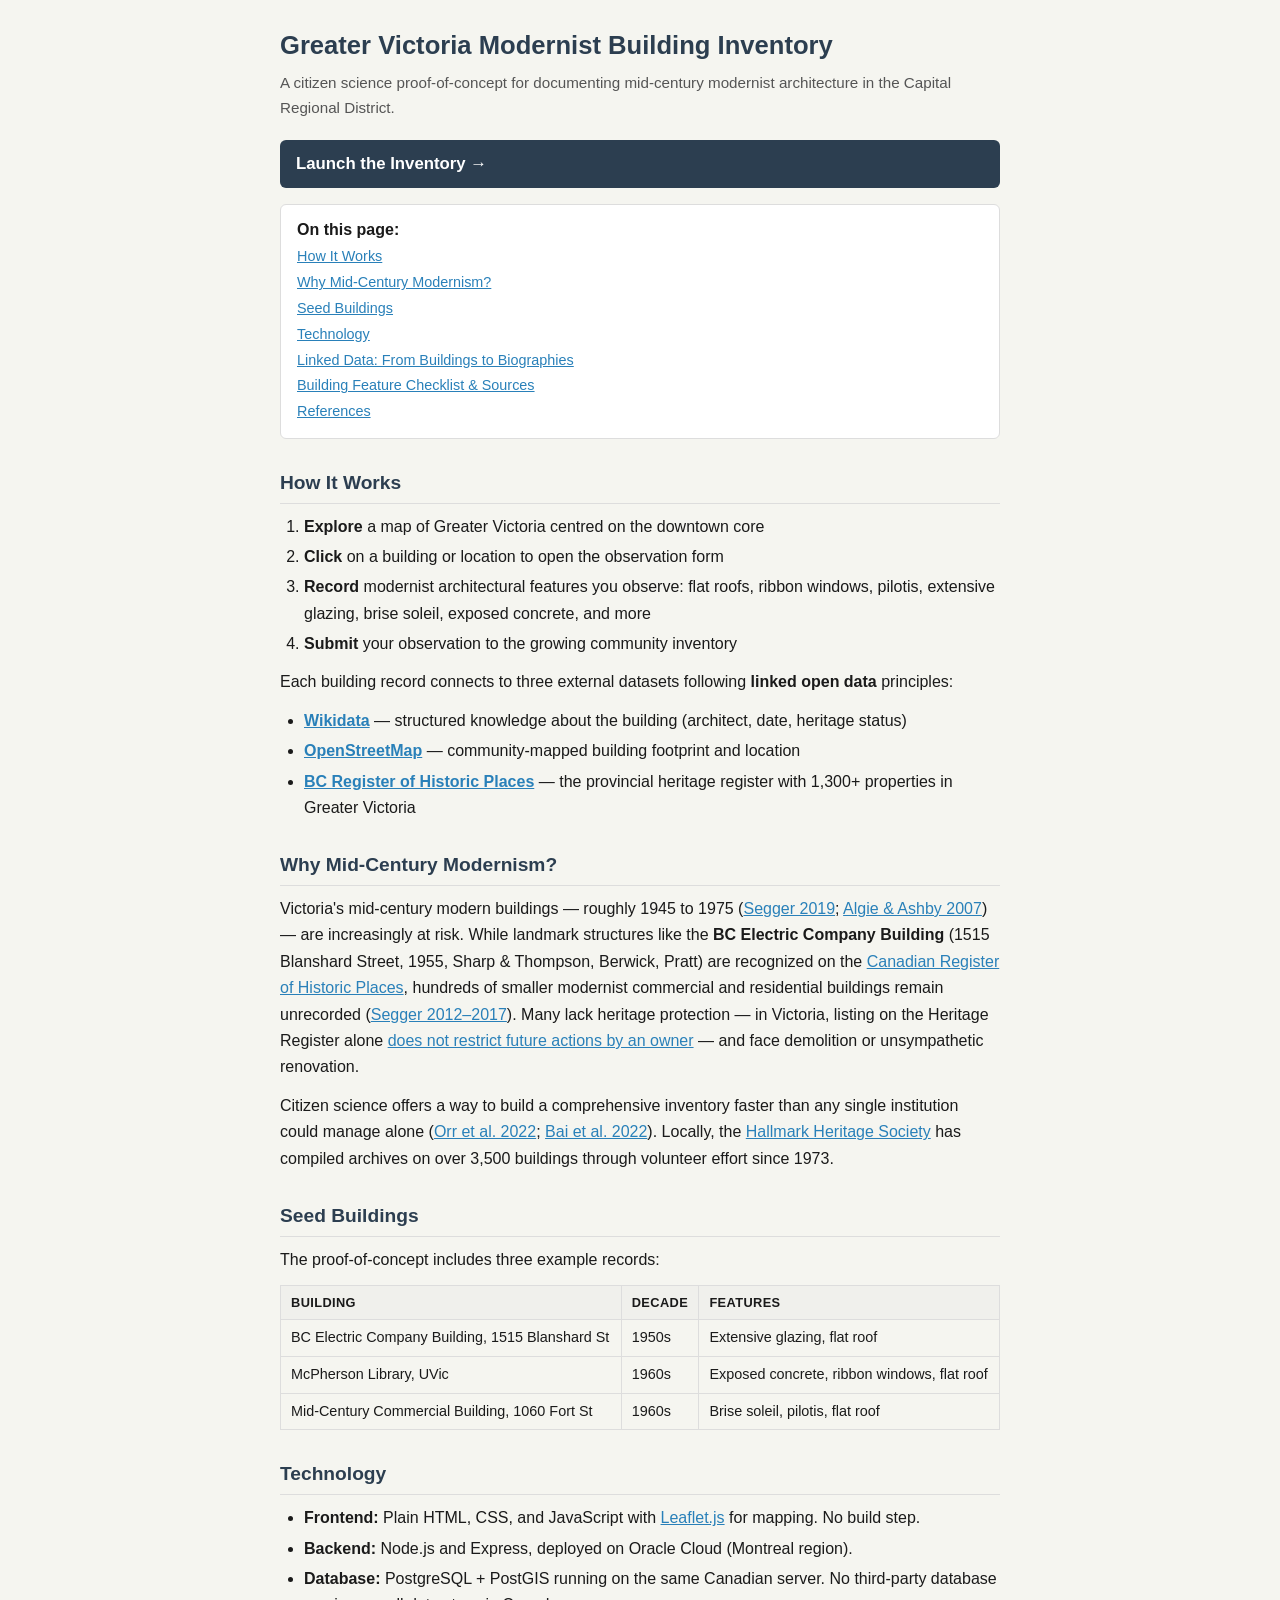
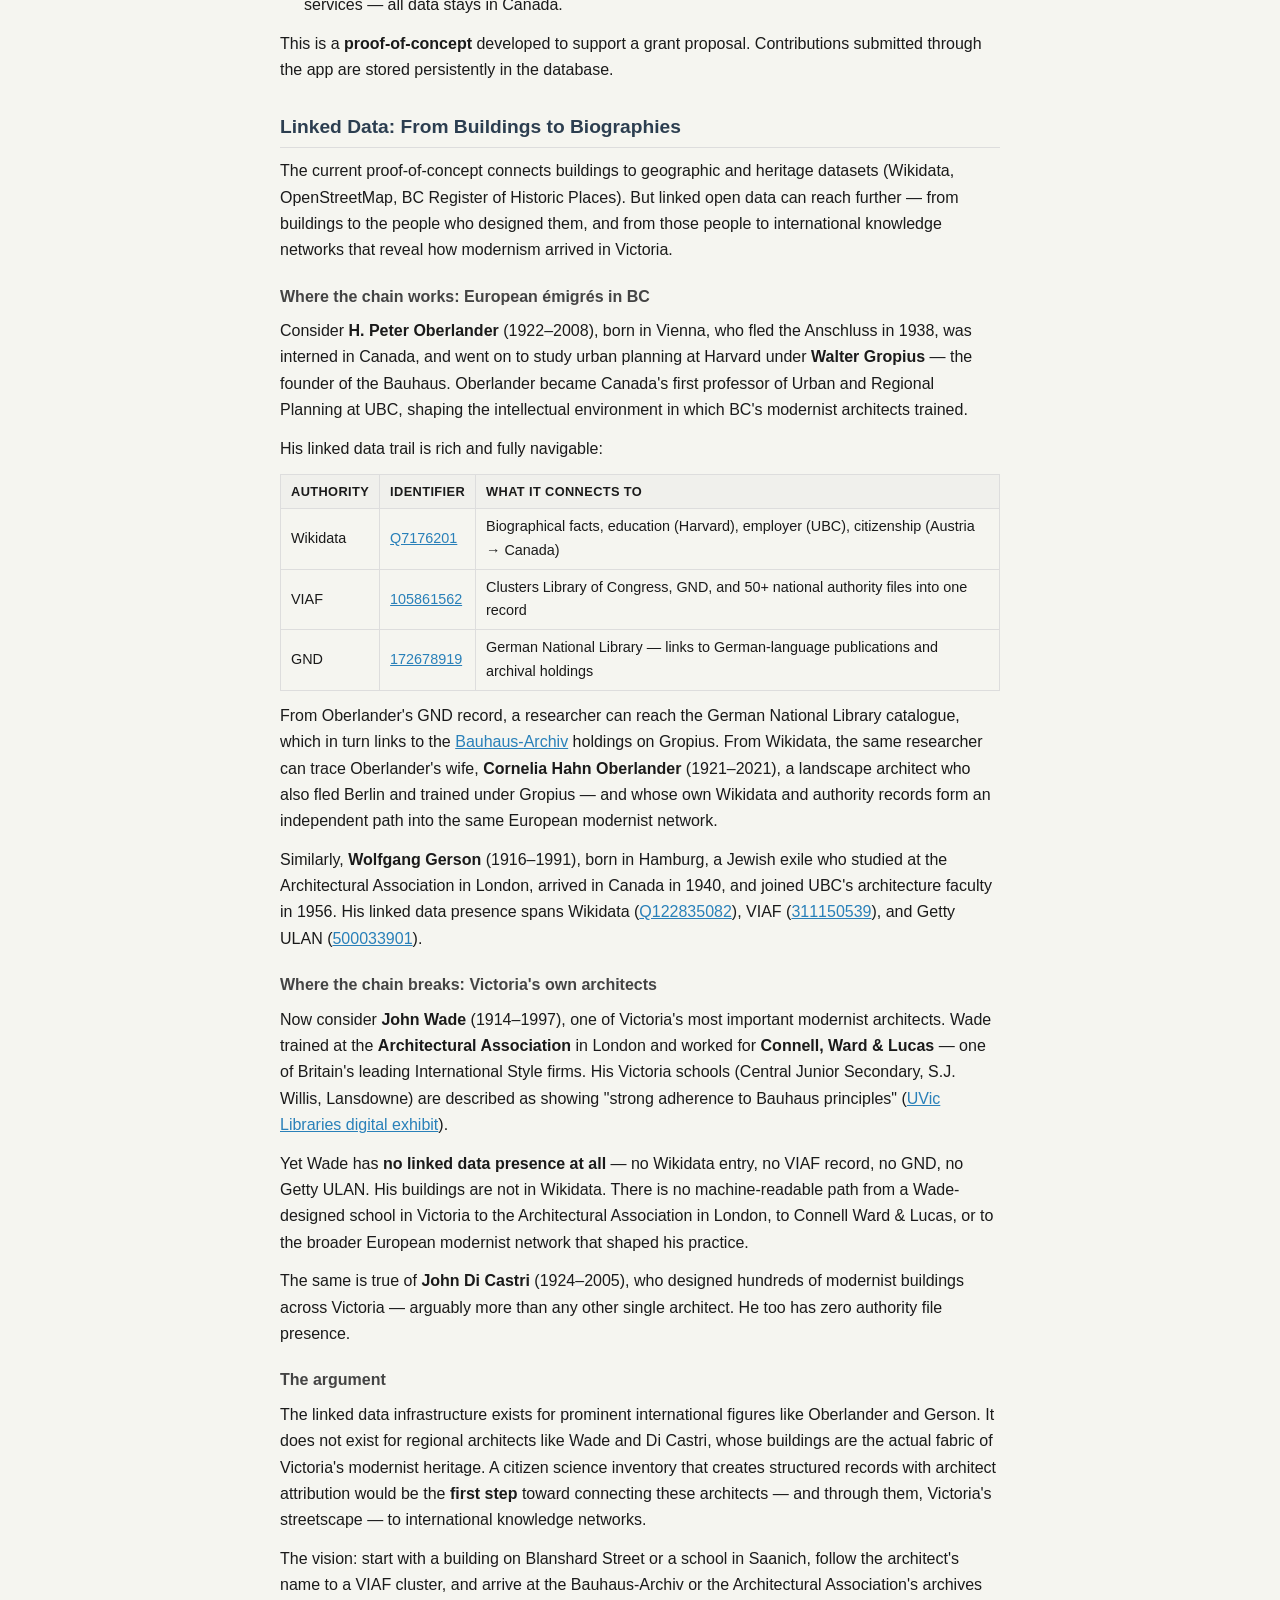
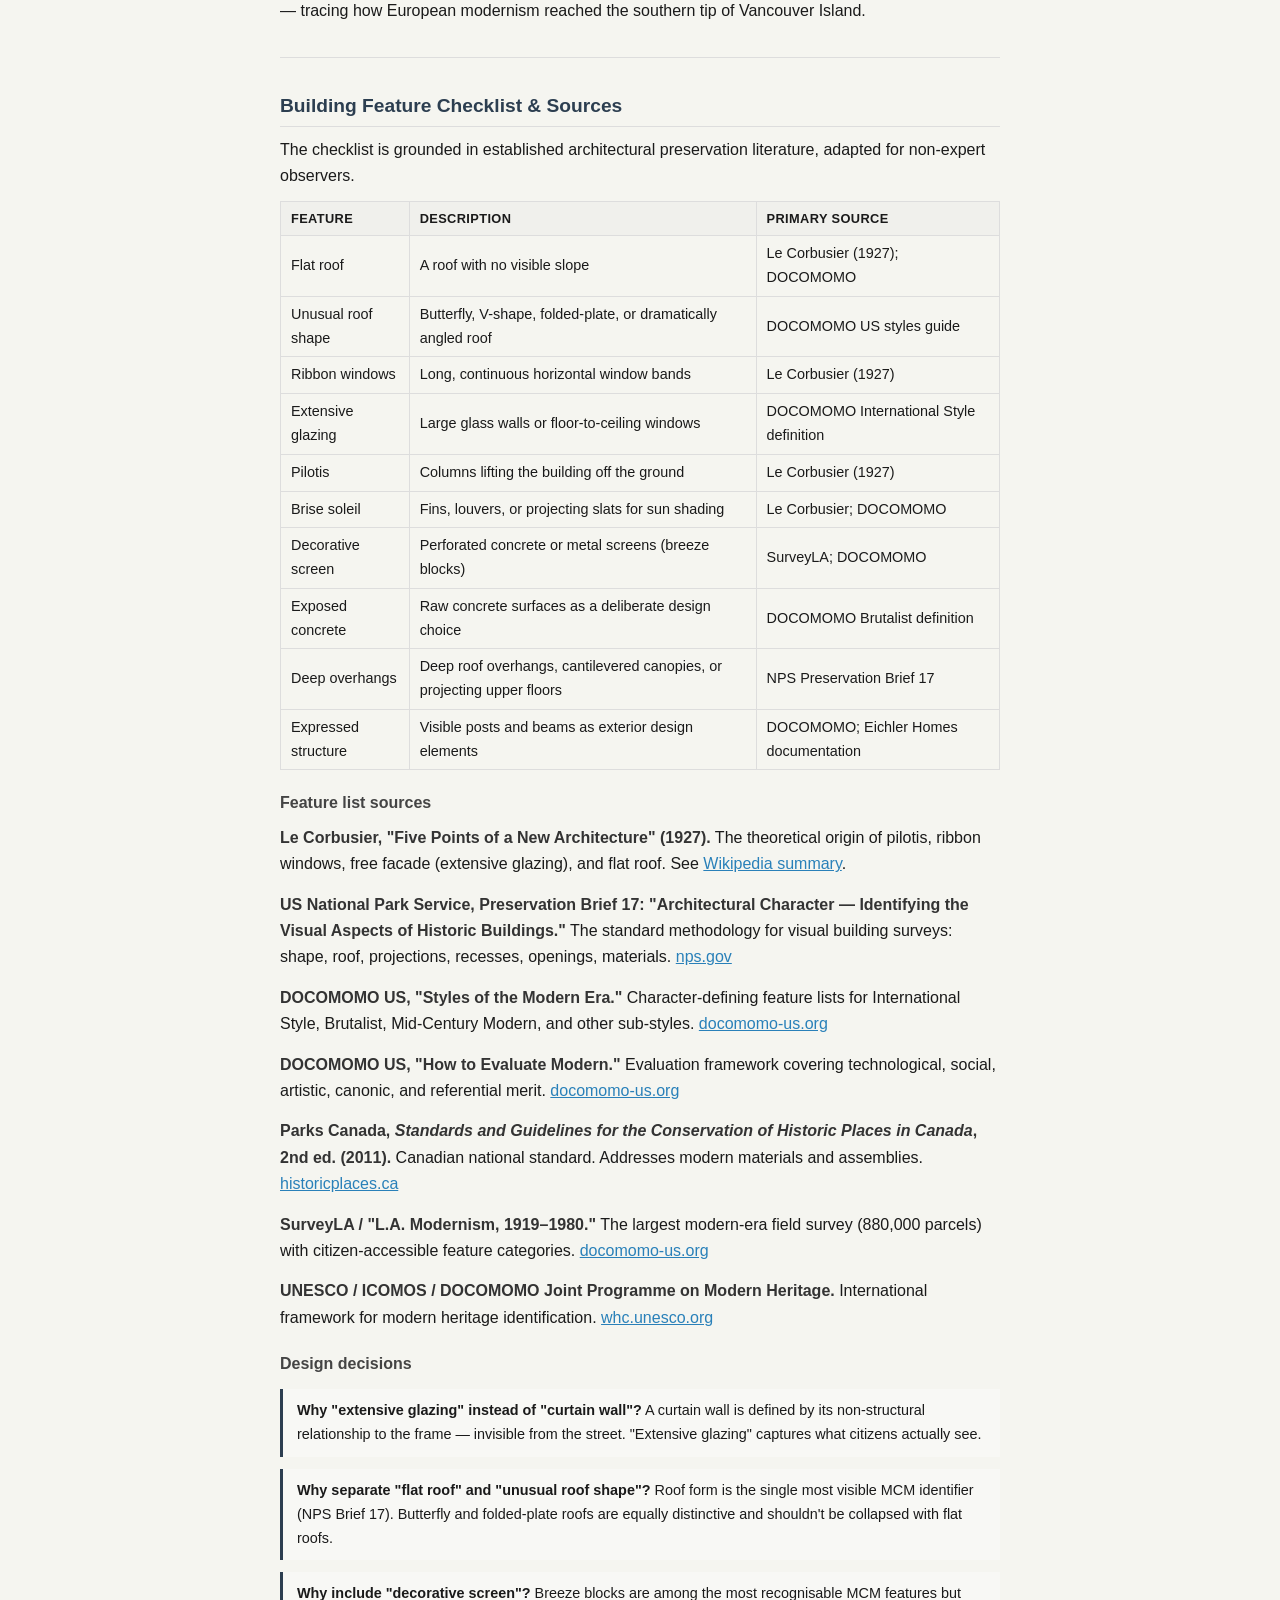
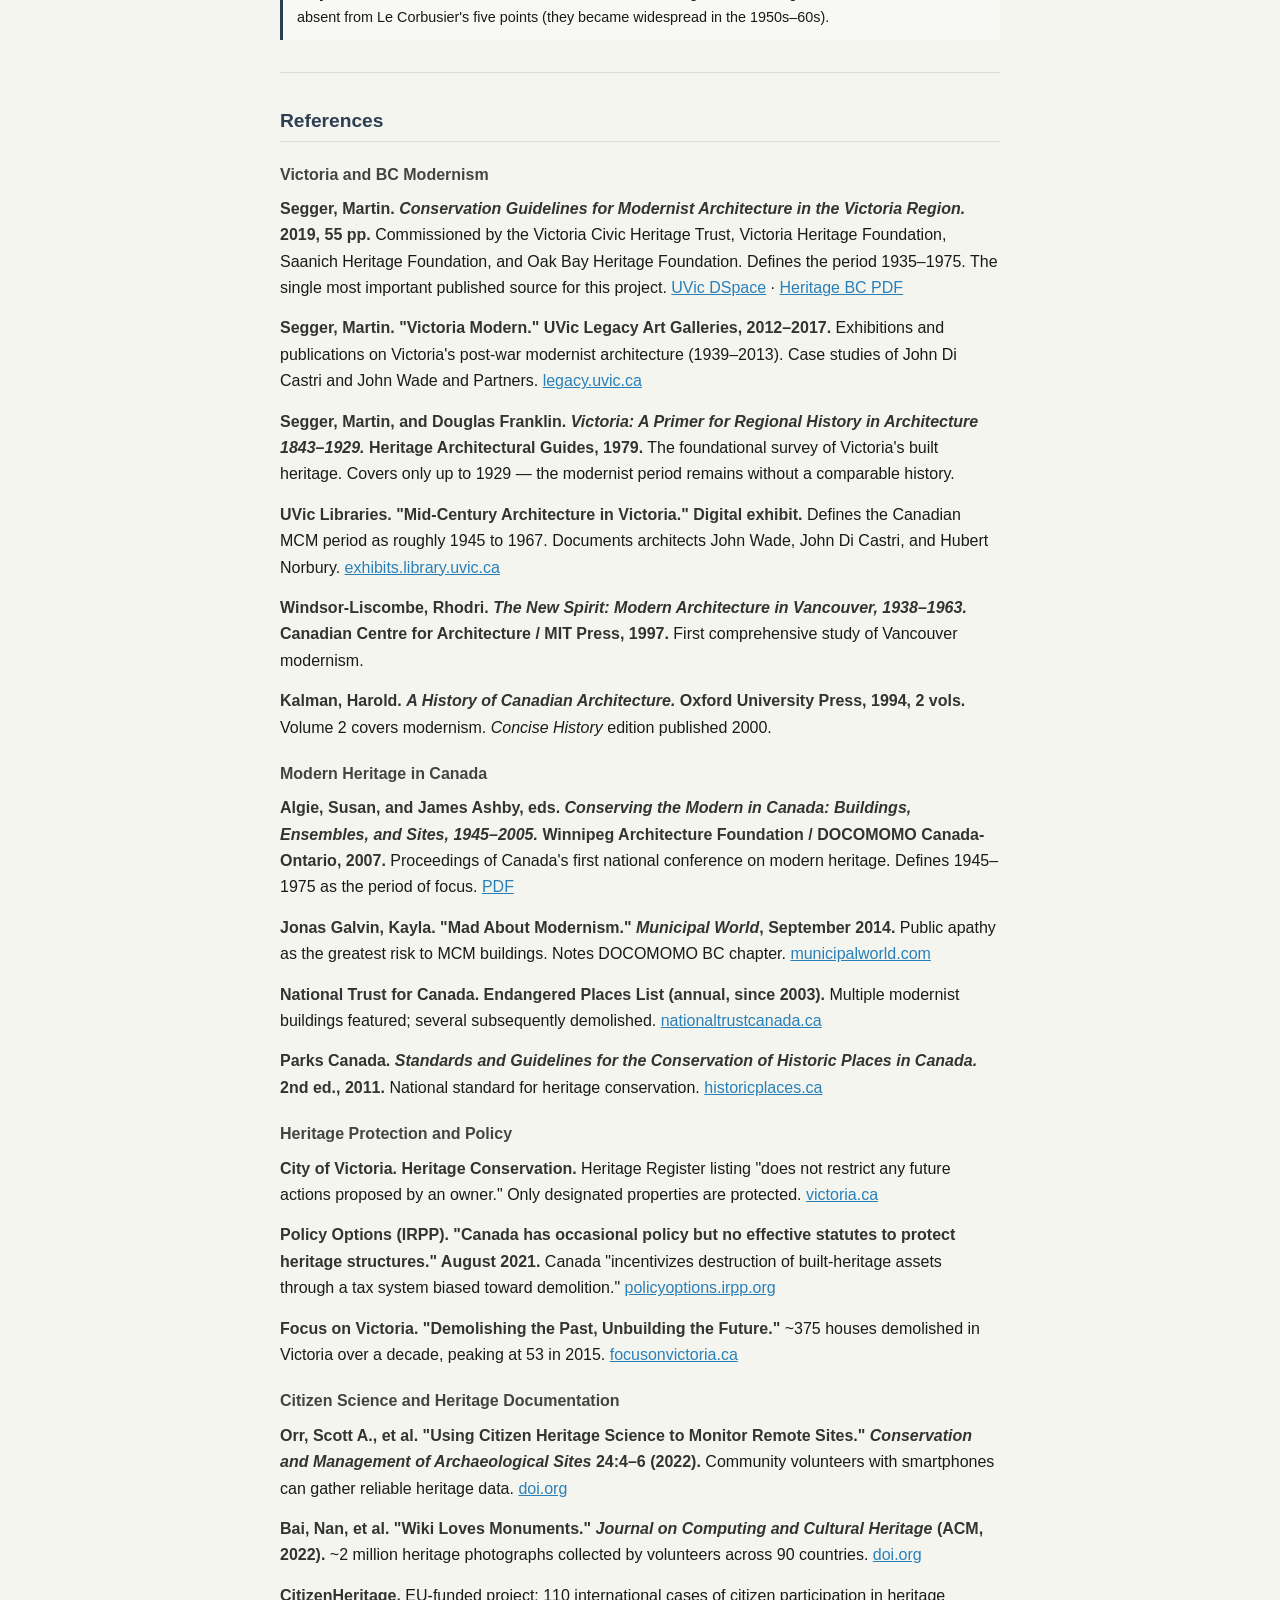
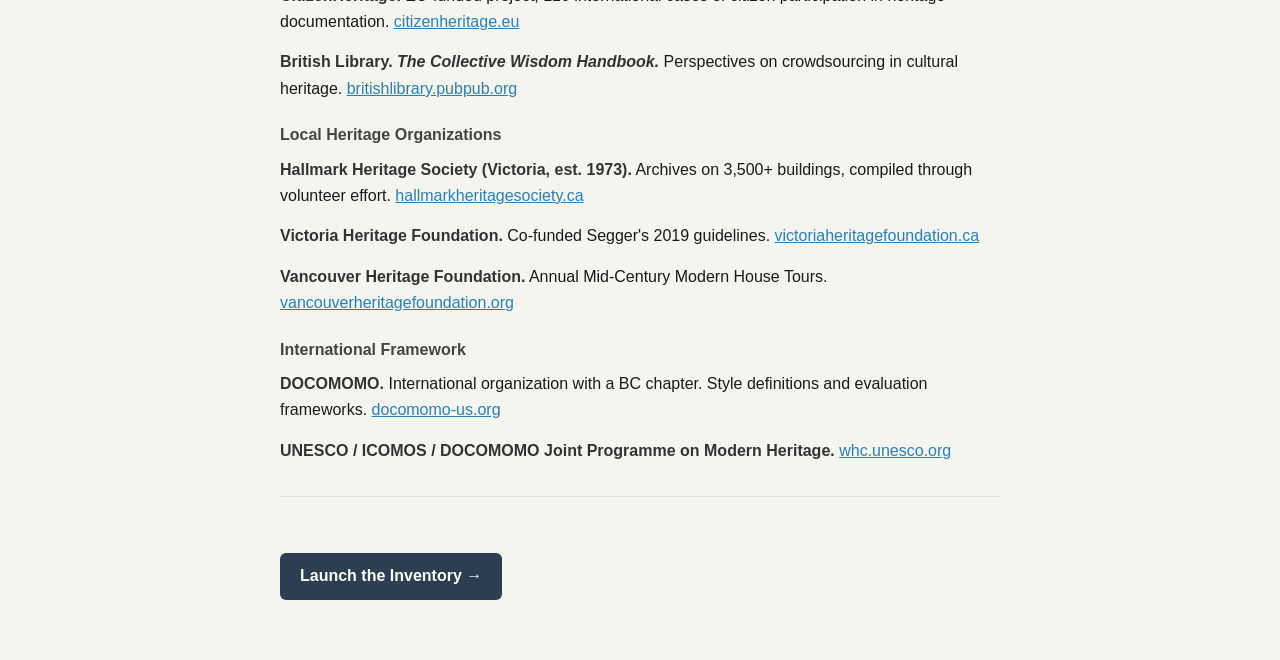
<file: quartz/static/inventory/about.html>
<!DOCTYPE html>
<html lang="en">
<head>
  <meta charset="UTF-8">
  <meta name="viewport" content="width=device-width, initial-scale=1.0">
  <meta name="robots" content="noindex, nofollow">
  <title>About — Greater Victoria Modernist Building Inventory</title>
  <style>
    *, *::before, *::after { box-sizing: border-box; margin: 0; padding: 0; }
    body {
      font-family: -apple-system, BlinkMacSystemFont, "Segoe UI", Roboto, Helvetica, Arial, sans-serif;
      font-size: 16px; line-height: 1.65; color: #1a1a1a; background: #f5f5f0;
      max-width: 760px; margin: 0 auto; padding: 24px 20px 60px;
    }
    h1 { font-size: 1.6rem; color: #2c3e50; margin-bottom: 4px; }
    h2 { font-size: 1.2rem; color: #2c3e50; margin: 28px 0 10px; border-bottom: 1px solid #ddd; padding-bottom: 4px; }
    h3 { font-size: 1rem; color: #444; margin: 20px 0 8px; }
    p { margin-bottom: 12px; }
    a { color: #2980b9; }
    a:hover { text-decoration: none; }
    blockquote { margin: 12px 0; padding: 10px 16px; background: #2c3e50; border-radius: 6px; }
    blockquote a { color: #fff; font-weight: 600; text-decoration: none; font-size: 1.05rem; }
    blockquote a:hover { text-decoration: underline; }
    ul, ol { margin: 0 0 12px 24px; }
    li { margin-bottom: 4px; }
    table { border-collapse: collapse; width: 100%; margin: 12px 0; font-size: 0.9rem; }
    th, td { border: 1px solid #ddd; padding: 6px 10px; text-align: left; }
    th { background: #f0f0ec; font-weight: 600; font-size: 0.8rem; text-transform: uppercase; letter-spacing: 0.03em; }
    .subtitle { font-size: 0.95rem; color: #555; margin-bottom: 20px; }
    .ref { margin-bottom: 14px; }
    .ref strong { color: #333; }
    .back-link { display: inline-block; margin-top: 24px; padding: 10px 20px; background: #2c3e50; color: #fff; text-decoration: none; border-radius: 6px; font-weight: 600; }
    .back-link:hover { background: #34495e; }
    .section-nav { background: #fff; border: 1px solid #ddd; border-radius: 6px; padding: 12px 16px; margin: 16px 0; }
    .section-nav a { display: block; margin: 2px 0; font-size: 0.9rem; }
    hr { border: none; border-top: 1px solid #ddd; margin: 32px 0; }
    .design-note { background: #f8f8f5; border-left: 3px solid #2c3e50; padding: 10px 14px; margin: 12px 0; font-size: 0.9rem; }
  </style>
</head>
<body>

<h1>Greater Victoria Modernist Building Inventory</h1>
<p class="subtitle">A citizen science proof-of-concept for documenting mid-century modernist architecture in the Capital Regional District.</p>

<blockquote><a href="/static/inventory/">Launch the Inventory &rarr;</a></blockquote>

<div class="section-nav">
  <strong>On this page:</strong>
  <a href="#how-it-works">How It Works</a>
  <a href="#why-mcm">Why Mid-Century Modernism?</a>
  <a href="#seed-buildings">Seed Buildings</a>
  <a href="#technology">Technology</a>
  <a href="#linked-data-vision">Linked Data: From Buildings to Biographies</a>
  <a href="#features">Building Feature Checklist &amp; Sources</a>
  <a href="#references">References</a>
</div>

<!-- ================================================================ -->
<h2 id="how-it-works">How It Works</h2>

<ol>
  <li><strong>Explore</strong> a map of Greater Victoria centred on the downtown core</li>
  <li><strong>Click</strong> on a building or location to open the observation form</li>
  <li><strong>Record</strong> modernist architectural features you observe: flat roofs, ribbon windows, pilotis, extensive glazing, brise soleil, exposed concrete, and more</li>
  <li><strong>Submit</strong> your observation to the growing community inventory</li>
</ol>

<p>Each building record connects to three external datasets following <strong>linked open data</strong> principles:</p>

<ul>
  <li><strong><a href="https://www.wikidata.org/">Wikidata</a></strong> &mdash; structured knowledge about the building (architect, date, heritage status)</li>
  <li><strong><a href="https://www.openstreetmap.org/">OpenStreetMap</a></strong> &mdash; community-mapped building footprint and location</li>
  <li><strong><a href="https://apps.nrs.gov.bc.ca/bcrhp/">BC Register of Historic Places</a></strong> &mdash; the provincial heritage register with 1,300+ properties in Greater Victoria</li>
</ul>

<!-- ================================================================ -->
<h2 id="why-mcm">Why Mid-Century Modernism?</h2>

<p>Victoria's mid-century modern buildings &mdash; roughly 1945 to 1975 (<a href="https://heritagebc.ca/wp-content/uploads/2020/01/Segger_Martin_ConservGuide_2019.pdf">Segger 2019</a>; <a href="http://winnipegarchitecture.ca/wp-content/uploads/2012/10/CMC-Proceedings_Eng_a.pdf">Algie &amp; Ashby 2007</a>) &mdash; are increasingly at risk. While landmark structures like the <strong>BC Electric Company Building</strong> (1515 Blanshard Street, 1955, Sharp &amp; Thompson, Berwick, Pratt) are recognized on the <a href="https://www.historicplaces.ca/">Canadian Register of Historic Places</a>, hundreds of smaller modernist commercial and residential buildings remain unrecorded (<a href="https://legacy.uvic.ca/gallery/victoriamodern/">Segger 2012&ndash;2017</a>). Many lack heritage protection &mdash; in Victoria, listing on the Heritage Register alone <a href="https://www.victoria.ca/building-business/permits-development-construction/heritage-conservation">does not restrict future actions by an owner</a> &mdash; and face demolition or unsympathetic renovation.</p>

<p>Citizen science offers a way to build a comprehensive inventory faster than any single institution could manage alone (<a href="https://www.tandfonline.com/doi/full/10.1080/13505033.2022.2147299">Orr et al. 2022</a>; <a href="https://dl.acm.org/doi/fullHtml/10.1145/3569092">Bai et al. 2022</a>). Locally, the <a href="https://hallmarkheritagesociety.ca/">Hallmark Heritage Society</a> has compiled archives on over 3,500 buildings through volunteer effort since 1973.</p>

<!-- ================================================================ -->
<h2 id="seed-buildings">Seed Buildings</h2>

<p>The proof-of-concept includes three example records:</p>

<table>
  <tr><th>Building</th><th>Decade</th><th>Features</th></tr>
  <tr><td>BC Electric Company Building, 1515 Blanshard St</td><td>1950s</td><td>Extensive glazing, flat roof</td></tr>
  <tr><td>McPherson Library, UVic</td><td>1960s</td><td>Exposed concrete, ribbon windows, flat roof</td></tr>
  <tr><td>Mid-Century Commercial Building, 1060 Fort St</td><td>1960s</td><td>Brise soleil, pilotis, flat roof</td></tr>
</table>

<!-- ================================================================ -->
<h2 id="technology">Technology</h2>

<ul>
  <li><strong>Frontend:</strong> Plain HTML, CSS, and JavaScript with <a href="https://leafletjs.com/">Leaflet.js</a> for mapping. No build step.</li>
  <li><strong>Backend:</strong> Node.js and Express, deployed on Oracle Cloud (Montreal region).</li>
  <li><strong>Database:</strong> PostgreSQL + PostGIS running on the same Canadian server. No third-party database services &mdash; all data stays in Canada.</li>
</ul>

<p>This is a <strong>proof-of-concept</strong> developed to support a grant proposal. Contributions submitted through the app are stored persistently in the database.</p>

<!-- ================================================================ -->
<h2 id="linked-data-vision">Linked Data: From Buildings to Biographies</h2>

<p>The current proof-of-concept connects buildings to geographic and heritage datasets (Wikidata, OpenStreetMap, BC Register of Historic Places). But linked open data can reach further &mdash; from buildings to the people who designed them, and from those people to international knowledge networks that reveal how modernism arrived in Victoria.</p>

<h3>Where the chain works: European &eacute;migr&eacute;s in BC</h3>

<p>Consider <strong>H. Peter Oberlander</strong> (1922&ndash;2008), born in Vienna, who fled the Anschluss in 1938, was interned in Canada, and went on to study urban planning at Harvard under <strong>Walter Gropius</strong> &mdash; the founder of the Bauhaus. Oberlander became Canada's first professor of Urban and Regional Planning at UBC, shaping the intellectual environment in which BC's modernist architects trained.</p>

<p>His linked data trail is rich and fully navigable:</p>

<table>
  <tr><th>Authority</th><th>Identifier</th><th>What it connects to</th></tr>
  <tr><td>Wikidata</td><td><a href="https://www.wikidata.org/wiki/Q7176201">Q7176201</a></td><td>Biographical facts, education (Harvard), employer (UBC), citizenship (Austria &rarr; Canada)</td></tr>
  <tr><td>VIAF</td><td><a href="https://viaf.org/viaf/105861562">105861562</a></td><td>Clusters Library of Congress, GND, and 50+ national authority files into one record</td></tr>
  <tr><td>GND</td><td><a href="https://d-nb.info/gnd/172678919">172678919</a></td><td>German National Library &mdash; links to German-language publications and archival holdings</td></tr>
</table>

<p>From Oberlander's GND record, a researcher can reach the German National Library catalogue, which in turn links to the <a href="https://www.bauhaus.de/en/bauhaus-archiv/">Bauhaus-Archiv</a> holdings on Gropius. From Wikidata, the same researcher can trace Oberlander's wife, <strong>Cornelia Hahn Oberlander</strong> (1921&ndash;2021), a landscape architect who also fled Berlin and trained under Gropius &mdash; and whose own Wikidata and authority records form an independent path into the same European modernist network.</p>

<p>Similarly, <strong>Wolfgang Gerson</strong> (1916&ndash;1991), born in Hamburg, a Jewish exile who studied at the Architectural Association in London, arrived in Canada in 1940, and joined UBC's architecture faculty in 1956. His linked data presence spans Wikidata (<a href="https://www.wikidata.org/wiki/Q122835082">Q122835082</a>), VIAF (<a href="https://viaf.org/viaf/311150539">311150539</a>), and Getty ULAN (<a href="https://vocab.getty.edu/page/ulan/500033901">500033901</a>).</p>

<h3>Where the chain breaks: Victoria's own architects</h3>

<p>Now consider <strong>John Wade</strong> (1914&ndash;1997), one of Victoria's most important modernist architects. Wade trained at the <strong>Architectural Association</strong> in London and worked for <strong>Connell, Ward &amp; Lucas</strong> &mdash; one of Britain's leading International Style firms. His Victoria schools (Central Junior Secondary, S.J. Willis, Lansdowne) are described as showing "strong adherence to Bauhaus principles" (<a href="https://exhibits.library.uvic.ca/spotlight/mcm/feature/john-wade-and-partners">UVic Libraries digital exhibit</a>).</p>

<p>Yet Wade has <strong>no linked data presence at all</strong> &mdash; no Wikidata entry, no VIAF record, no GND, no Getty ULAN. His buildings are not in Wikidata. There is no machine-readable path from a Wade-designed school in Victoria to the Architectural Association in London, to Connell Ward &amp; Lucas, or to the broader European modernist network that shaped his practice.</p>

<p>The same is true of <strong>John Di Castri</strong> (1924&ndash;2005), who designed hundreds of modernist buildings across Victoria &mdash; arguably more than any other single architect. He too has zero authority file presence.</p>

<h3>The argument</h3>

<p>The linked data infrastructure exists for prominent international figures like Oberlander and Gerson. It does not exist for regional architects like Wade and Di Castri, whose buildings are the actual fabric of Victoria's modernist heritage. A citizen science inventory that creates structured records with architect attribution would be the <strong>first step</strong> toward connecting these architects &mdash; and through them, Victoria's streetscape &mdash; to international knowledge networks.</p>

<p>The vision: start with a building on Blanshard Street or a school in Saanich, follow the architect's name to a VIAF cluster, and arrive at the Bauhaus-Archiv or the Architectural Association's archives &mdash; tracing how European modernism reached the southern tip of Vancouver Island.</p>

<hr>


<!-- ================================================================ -->
<h2 id="features">Building Feature Checklist &amp; Sources</h2>

<p>The checklist is grounded in established architectural preservation literature, adapted for non-expert observers.</p>

<table>
  <tr><th>Feature</th><th>Description</th><th>Primary source</th></tr>
  <tr><td>Flat roof</td><td>A roof with no visible slope</td><td>Le Corbusier (1927); DOCOMOMO</td></tr>
  <tr><td>Unusual roof shape</td><td>Butterfly, V-shape, folded-plate, or dramatically angled roof</td><td>DOCOMOMO US styles guide</td></tr>
  <tr><td>Ribbon windows</td><td>Long, continuous horizontal window bands</td><td>Le Corbusier (1927)</td></tr>
  <tr><td>Extensive glazing</td><td>Large glass walls or floor-to-ceiling windows</td><td>DOCOMOMO International Style definition</td></tr>
  <tr><td>Pilotis</td><td>Columns lifting the building off the ground</td><td>Le Corbusier (1927)</td></tr>
  <tr><td>Brise soleil</td><td>Fins, louvers, or projecting slats for sun shading</td><td>Le Corbusier; DOCOMOMO</td></tr>
  <tr><td>Decorative screen</td><td>Perforated concrete or metal screens (breeze blocks)</td><td>SurveyLA; DOCOMOMO</td></tr>
  <tr><td>Exposed concrete</td><td>Raw concrete surfaces as a deliberate design choice</td><td>DOCOMOMO Brutalist definition</td></tr>
  <tr><td>Deep overhangs</td><td>Deep roof overhangs, cantilevered canopies, or projecting upper floors</td><td>NPS Preservation Brief 17</td></tr>
  <tr><td>Expressed structure</td><td>Visible posts and beams as exterior design elements</td><td>DOCOMOMO; Eichler Homes documentation</td></tr>
</table>

<h3>Feature list sources</h3>

<div class="ref"><strong>Le Corbusier, "Five Points of a New Architecture" (1927).</strong> The theoretical origin of pilotis, ribbon windows, free facade (extensive glazing), and flat roof. See <a href="https://en.wikipedia.org/wiki/%22Five_Points_of_a_New_Architecture%22">Wikipedia summary</a>.</div>

<div class="ref"><strong>US National Park Service, Preservation Brief 17: "Architectural Character &mdash; Identifying the Visual Aspects of Historic Buildings."</strong> The standard methodology for visual building surveys: shape, roof, projections, recesses, openings, materials. <a href="https://www.nps.gov/tps/how-to-preserve/briefs/17-architectural-character.htm">nps.gov</a></div>

<div class="ref"><strong>DOCOMOMO US, "Styles of the Modern Era."</strong> Character-defining feature lists for International Style, Brutalist, Mid-Century Modern, and other sub-styles. <a href="https://www.docomomo-us.org/explore-modern/styles-of-the-modern-era">docomomo-us.org</a></div>

<div class="ref"><strong>DOCOMOMO US, "How to Evaluate Modern."</strong> Evaluation framework covering technological, social, artistic, canonic, and referential merit. <a href="https://docomomo-us.org/explore-modern/explore-the-register/how-to-evaluate-modern">docomomo-us.org</a></div>

<div class="ref"><strong>Parks Canada, <em>Standards and Guidelines for the Conservation of Historic Places in Canada</em>, 2nd ed. (2011).</strong> Canadian national standard. Addresses modern materials and assemblies. <a href="https://www.historicplaces.ca/en/pages/standards-normes.aspx">historicplaces.ca</a></div>

<div class="ref"><strong>SurveyLA / "L.A. Modernism, 1919&ndash;1980."</strong> The largest modern-era field survey (880,000 parcels) with citizen-accessible feature categories. <a href="https://docomomo-us.org/register/surveyla">docomomo-us.org</a></div>

<div class="ref"><strong>UNESCO / ICOMOS / DOCOMOMO Joint Programme on Modern Heritage.</strong> International framework for modern heritage identification. <a href="https://whc.unesco.org/en/modernheritage/">whc.unesco.org</a></div>

<h3>Design decisions</h3>

<div class="design-note"><strong>Why "extensive glazing" instead of "curtain wall"?</strong> A curtain wall is defined by its non-structural relationship to the frame &mdash; invisible from the street. "Extensive glazing" captures what citizens actually see.</div>

<div class="design-note"><strong>Why separate "flat roof" and "unusual roof shape"?</strong> Roof form is the single most visible MCM identifier (NPS Brief 17). Butterfly and folded-plate roofs are equally distinctive and shouldn't be collapsed with flat roofs.</div>

<div class="design-note"><strong>Why include "decorative screen"?</strong> Breeze blocks are among the most recognisable MCM features but absent from Le Corbusier's five points (they became widespread in the 1950s&ndash;60s).</div>

<hr>

<!-- ================================================================ -->
<h2 id="references">References</h2>

<h3>Victoria and BC Modernism</h3>

<div class="ref"><strong>Segger, Martin. <em>Conservation Guidelines for Modernist Architecture in the Victoria Region.</em> 2019, 55 pp.</strong> Commissioned by the Victoria Civic Heritage Trust, Victoria Heritage Foundation, Saanich Heritage Foundation, and Oak Bay Heritage Foundation. Defines the period 1935&ndash;1975. The single most important published source for this project. <a href="https://dspace.library.uvic.ca/handle/1828/11482">UVic DSpace</a> &middot; <a href="https://heritagebc.ca/wp-content/uploads/2020/01/Segger_Martin_ConservGuide_2019.pdf">Heritage BC PDF</a></div>

<div class="ref"><strong>Segger, Martin. "Victoria Modern." UVic Legacy Art Galleries, 2012&ndash;2017.</strong> Exhibitions and publications on Victoria's post-war modernist architecture (1939&ndash;2013). Case studies of John Di Castri and John Wade and Partners. <a href="https://legacy.uvic.ca/gallery/victoriamodern/">legacy.uvic.ca</a></div>

<div class="ref"><strong>Segger, Martin, and Douglas Franklin. <em>Victoria: A Primer for Regional History in Architecture 1843&ndash;1929.</em> Heritage Architectural Guides, 1979.</strong> The foundational survey of Victoria's built heritage. Covers only up to 1929 &mdash; the modernist period remains without a comparable history.</div>

<div class="ref"><strong>UVic Libraries. "Mid-Century Architecture in Victoria." Digital exhibit.</strong> Defines the Canadian MCM period as roughly 1945 to 1967. Documents architects John Wade, John Di Castri, and Hubert Norbury. <a href="https://exhibits.library.uvic.ca/spotlight/mcm/feature/1-introduction">exhibits.library.uvic.ca</a></div>

<div class="ref"><strong>Windsor-Liscombe, Rhodri. <em>The New Spirit: Modern Architecture in Vancouver, 1938&ndash;1963.</em> Canadian Centre for Architecture / MIT Press, 1997.</strong> First comprehensive study of Vancouver modernism.</div>

<div class="ref"><strong>Kalman, Harold. <em>A History of Canadian Architecture.</em> Oxford University Press, 1994, 2 vols.</strong> Volume 2 covers modernism. <em>Concise History</em> edition published 2000.</div>

<h3>Modern Heritage in Canada</h3>

<div class="ref"><strong>Algie, Susan, and James Ashby, eds. <em>Conserving the Modern in Canada: Buildings, Ensembles, and Sites, 1945&ndash;2005.</em> Winnipeg Architecture Foundation / DOCOMOMO Canada-Ontario, 2007.</strong> Proceedings of Canada's first national conference on modern heritage. Defines 1945&ndash;1975 as the period of focus. <a href="http://winnipegarchitecture.ca/wp-content/uploads/2012/10/CMC-Proceedings_Eng_a.pdf">PDF</a></div>

<div class="ref"><strong>Jonas Galvin, Kayla. "Mad About Modernism." <em>Municipal World</em>, September 2014.</strong> Public apathy as the greatest risk to MCM buildings. Notes DOCOMOMO BC chapter. <a href="https://www.municipalworld.com/feature-story/mad-about-modernism/">municipalworld.com</a></div>

<div class="ref"><strong>National Trust for Canada. Endangered Places List (annual, since 2003).</strong> Multiple modernist buildings featured; several subsequently demolished. <a href="https://nationaltrustcanada.ca/what-we-offer/endangered-places">nationaltrustcanada.ca</a></div>

<div class="ref"><strong>Parks Canada. <em>Standards and Guidelines for the Conservation of Historic Places in Canada.</em> 2nd ed., 2011.</strong> National standard for heritage conservation. <a href="https://www.historicplaces.ca/en/pages/standards-normes.aspx">historicplaces.ca</a></div>

<h3>Heritage Protection and Policy</h3>

<div class="ref"><strong>City of Victoria. Heritage Conservation.</strong> Heritage Register listing "does not restrict any future actions proposed by an owner." Only designated properties are protected. <a href="https://www.victoria.ca/building-business/permits-development-construction/heritage-conservation">victoria.ca</a></div>

<div class="ref"><strong>Policy Options (IRPP). "Canada has occasional policy but no effective statutes to protect heritage structures." August 2021.</strong> Canada "incentivizes destruction of built-heritage assets through a tax system biased toward demolition." <a href="https://policyoptions.irpp.org/magazines/august-2021/canada-has-occasional-policy-but-no-effective-statutes-to-protect-heritage-structures/">policyoptions.irpp.org</a></div>

<div class="ref"><strong>Focus on Victoria. "Demolishing the Past, Unbuilding the Future."</strong> ~375 houses demolished in Victoria over a decade, peaking at 53 in 2015. <a href="https://www.focusonvictoria.ca/reporting/29/">focusonvictoria.ca</a></div>

<h3>Citizen Science and Heritage Documentation</h3>

<div class="ref"><strong>Orr, Scott A., et al. "Using Citizen Heritage Science to Monitor Remote Sites." <em>Conservation and Management of Archaeological Sites</em> 24:4&ndash;6 (2022).</strong> Community volunteers with smartphones can gather reliable heritage data. <a href="https://www.tandfonline.com/doi/full/10.1080/13505033.2022.2147299">doi.org</a></div>

<div class="ref"><strong>Bai, Nan, et al. "Wiki Loves Monuments." <em>Journal on Computing and Cultural Heritage</em> (ACM, 2022).</strong> ~2 million heritage photographs collected by volunteers across 90 countries. <a href="https://dl.acm.org/doi/fullHtml/10.1145/3569092">doi.org</a></div>

<div class="ref"><strong>CitizenHeritage.</strong> EU-funded project; 110 international cases of citizen participation in heritage documentation. <a href="https://www.citizenheritage.eu/">citizenheritage.eu</a></div>

<div class="ref"><strong>British Library. <em>The Collective Wisdom Handbook.</em></strong> Perspectives on crowdsourcing in cultural heritage. <a href="https://britishlibrary.pubpub.org/pub/what-is-crowdsourcing-in-cultural-heritage">britishlibrary.pubpub.org</a></div>

<h3>Local Heritage Organizations</h3>

<div class="ref"><strong>Hallmark Heritage Society (Victoria, est. 1973).</strong> Archives on 3,500+ buildings, compiled through volunteer effort. <a href="https://hallmarkheritagesociety.ca/">hallmarkheritagesociety.ca</a></div>

<div class="ref"><strong>Victoria Heritage Foundation.</strong> Co-funded Segger's 2019 guidelines. <a href="https://victoriaheritagefoundation.ca/publications-resources/">victoriaheritagefoundation.ca</a></div>

<div class="ref"><strong>Vancouver Heritage Foundation.</strong> Annual Mid-Century Modern House Tours. <a href="https://www.vancouverheritagefoundation.org/resources/vhf-archive/past-house-tour-resources/mid-century-modern-house-tour/">vancouverheritagefoundation.org</a></div>

<h3>International Framework</h3>

<div class="ref"><strong>DOCOMOMO.</strong> International organization with a BC chapter. Style definitions and evaluation frameworks. <a href="https://www.docomomo-us.org/explore-modern/styles-of-the-modern-era">docomomo-us.org</a></div>

<div class="ref"><strong>UNESCO / ICOMOS / DOCOMOMO Joint Programme on Modern Heritage.</strong> <a href="https://whc.unesco.org/en/modernheritage/">whc.unesco.org</a></div>

<hr>

<a class="back-link" href="/static/inventory/">Launch the Inventory &rarr;</a>

</body>
</html>
</file>
